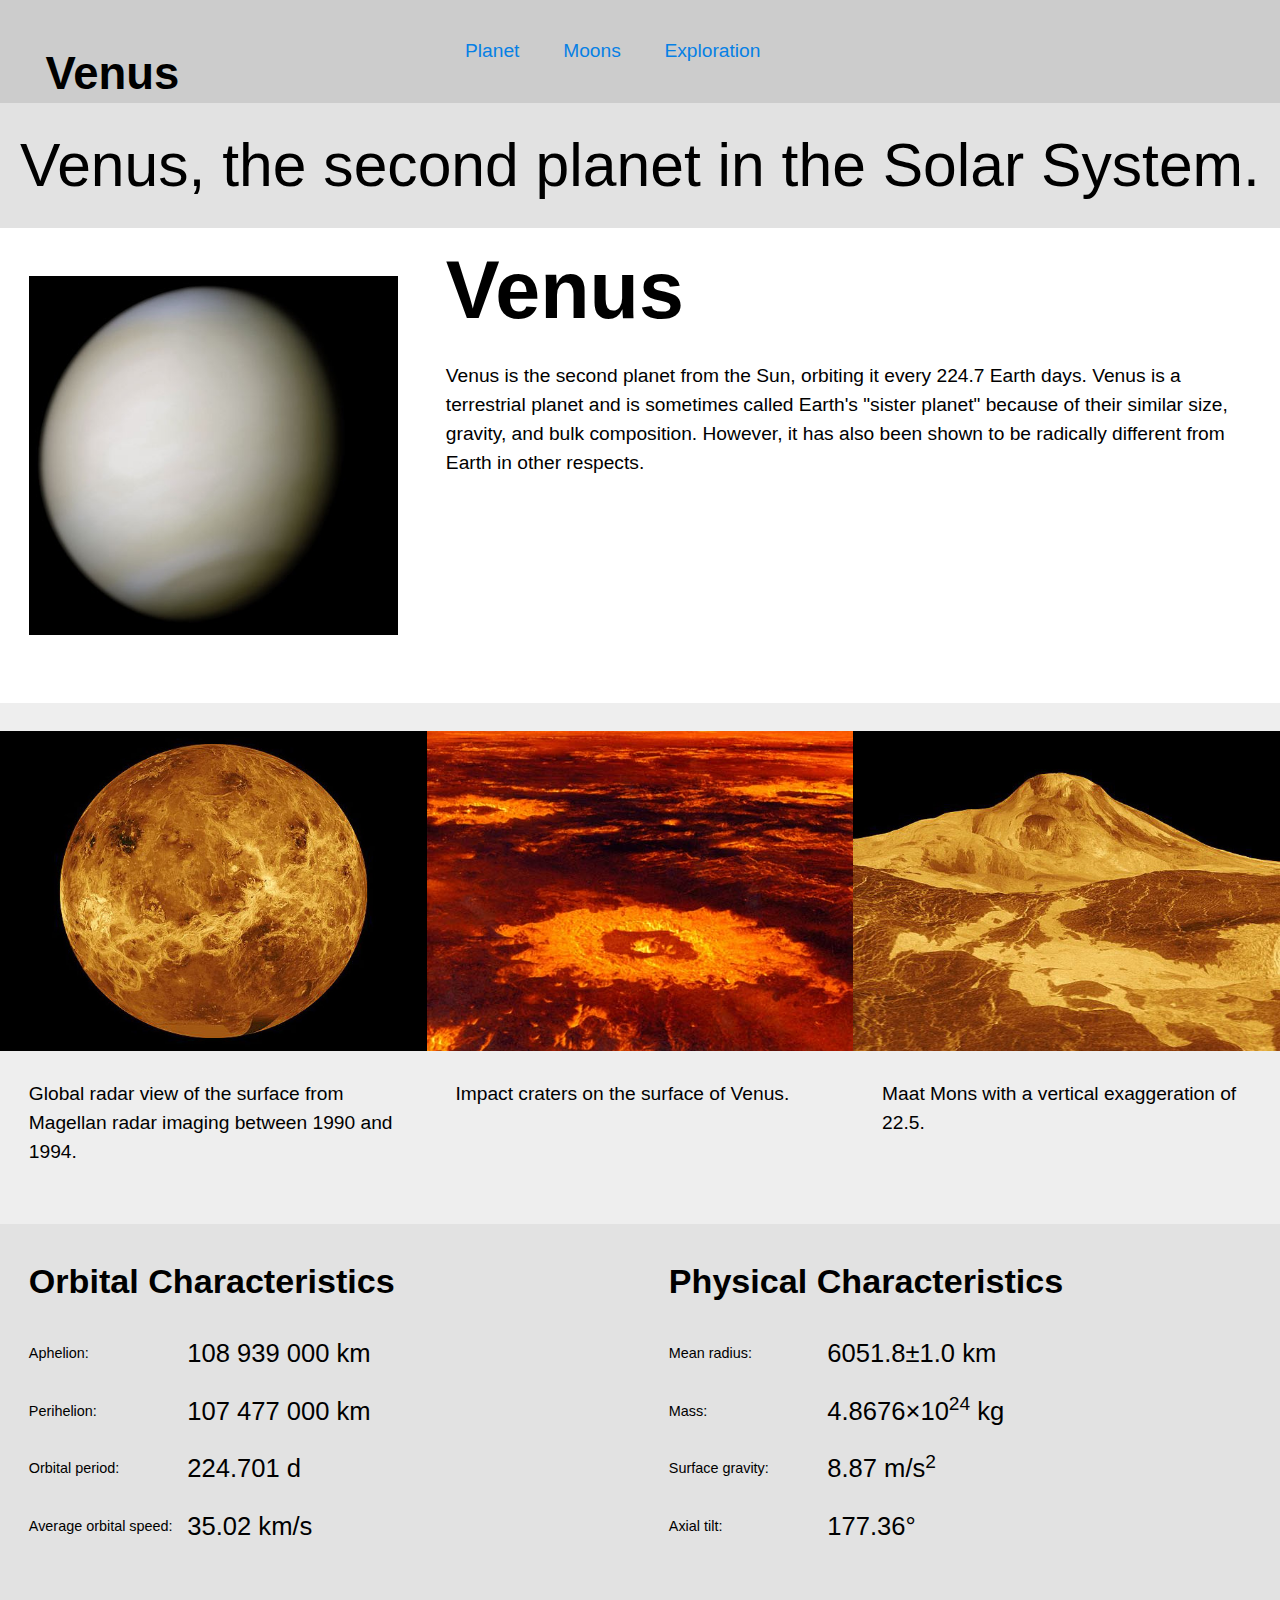
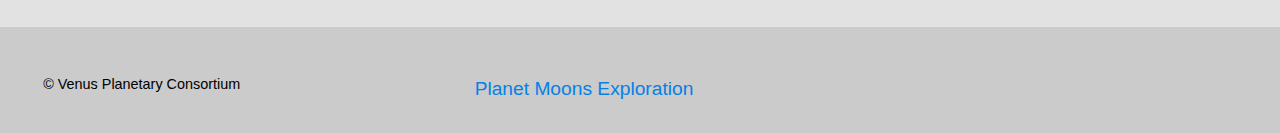
<file: index.html>
<!DOCTYPE html>
<html lang="en-ca">
<head>
  <meta charset="utf-8">
  <title>Venus</title>
  <link href="css/modules.css" rel="stylesheet">
  <link href="css/grid.css" rel="stylesheet">
  <link href="css/typography.css" rel="stylesheet">
  <link href="css/main.css" rel="stylesheet">
  <link rel="shortcut icon" href="images/favicon.ico">
  <meta name="viewport" content="width=device-width,initial-scale=1">
  <meta name="handheldfriendly" content="true">
  <meta name="mobile">
</head>
<body>

	<header class="grid grid-middle">
		<h3 class="unit unit-xs-1 unit-s-1 unit-m-1-3 unit-l-1-3">Venus</h3>
		<nav class="unit unit-xs-1 unit-s-1 unit-m-2-3 unit-l-2-3">
			<ol>
				<li><a href="index.html">Planet</a></li>
				<li><a href="moons.html">Moons</a></li>
				<li><a href="exploration.html">Exploration</a></li>
			</ol>
		</nav>
	</header>

	<div class="grid">
		<div class="unit unit-xs-1 unit-s-1 unit-m-1 unit-l-1 headline">
			<h2>Venus, the second planet in the Solar System.</h2>
		</div>
	</div>


	<div class="grid venus-intro">
		<div class="unit unit-xs-1 unit-s-1 unit-m-1-2 unit-l-1-3">
			<figure>
				<div class="embed embed--1by1">
					<img class="island embed__item" src="images/venus.jpg" alt="A photo of the planet Venus.">
				</div>
			</figure>
		</div>
		<div class="unit unit-xs-1 unit-s-1 unit-m-1-2 unit-l-2-3">
			<h1 class="home-page-h1">Venus</h1>
			<p>Venus is the second planet from the Sun, orbiting it every 224.7 Earth days. Venus is a terrestrial planet and is sometimes called Earth's "sister planet" because of their similar size, gravity, and bulk composition. However, it has also been shown to be radically different from Earth in other respects.</p>
		</div>
	</div>

	<div class="grid section pad-t venus-facts">
		<div class="unit unit-xs-1 unit-s-1 unit-m-1-3 unit l-1-3">
			<figure>
				<div class="embed embed--4by3">
					<img class="embed__item" src="images/venus-1.jpg" alt="An orange-y coloured Venus.">
				</div>
				<figcaption class="island">Global radar view of the surface from Magellan radar imaging between 1990 and 1994.</figcaption>
			</figure>
		</div>

		<div class="unit unit unit-xs-1 unit-s-1-2 unit-m-1-3 unit l-1-3">
			<figure>
				<div class="embed embed--4by3">
					<img class="embed__item" src="images/venus-2.jpg" alt="Craters on Venus.">
				</div>
				<figcaption class="island">Impact craters on the surface of Venus.</figcaption>
			</figure>
		</div>

		<div class="unit unit unit unit-xs-1 unit-s-1-2 unit-m-1-3 unit l-1-3">
			<figure>
				<div class="embed embed--4by3">
					<img class="embed__item" src="images/venus-3.jpg" alt="A mountain like structure on Venus.">
				</div>
				<figcaption class="island">Maat Mons with a vertical exaggeration of 22.5.</figcaption>
			</figure>
		</div>
	</div>

	<div class="grid characteristics">
		<div class="unit unit-xs-1 unit-s-1 unit-m-1-2 unit-l-1-2 island">
			<h4>Orbital Characteristics</h4>
			<dl class="list-group list-group--inline">
				<dt class="milli">Aphelion:</dt>
				<dd class="mega"><data value="108 939 000">108 939 000 km</data></dd>
				<dt class="milli">Perihelion:</dt>
				<dd class="mega"><data value="107 477 000">107 477 000 km</data></dd>
				<dt class="milli">Orbital period:</dt>
				<dd class="mega"><data value="224.701">224.701 d</data></dd>
				<dt class="milli">Average orbital speed:</dt>
				<dd class="mega"><data value="35.02">35.02 km/s</data></dd>
			</dl>
		</div>

		<div class="unit unit-xs-1 unit-s-1 unit-m-1-2 unit-l-1-2 island">
			<h4>Physical Characteristics</h4>
			<dl class="list-group list-group--inline">
				<dt class="milli">Mean radius:</dt>
				<dd class="mega"><data value="6051.8±1.0">6051.8±1.0 km</dd>
				<dt class="milli">Mass:</dt>
				<dd class="mega"><data value="4.8676×10^24">4.8676×10<sup>24</sup> kg</data></dd>
				<dt class="milli">Surface gravity:</dt>
				<dd class="mega"><data value="8.87">8.87 m/s<sup>2</sup></data></dd>
				<dt class="milli">Axial tilt:</dt>
				<dd class="mega"><data value="177.36">177.36°</data></dd>
			</dl>
		</div>
	</div>


	<footer class="grid">
		<div class="unit unit-xs-1 unit-s-1 unit-m-1-2 unit-l-1-3 grid-middle island">
			<p class="milli">© Venus Planetary Consortium</p>
		</div>
		<div class="unit unit-xs-1 unit-s-1 unit-m-1-2 unit-l-2-3 grid-middle island">
			<ol>
				<li><a href="index.html">Planet</a></li>
				<li><a href="moons.html">Moons</a></li>
				<li><a href="exploration.html">Exploration</a></li>
			</ol>
		</div>
	</footer>



</body>
</html>
</file>
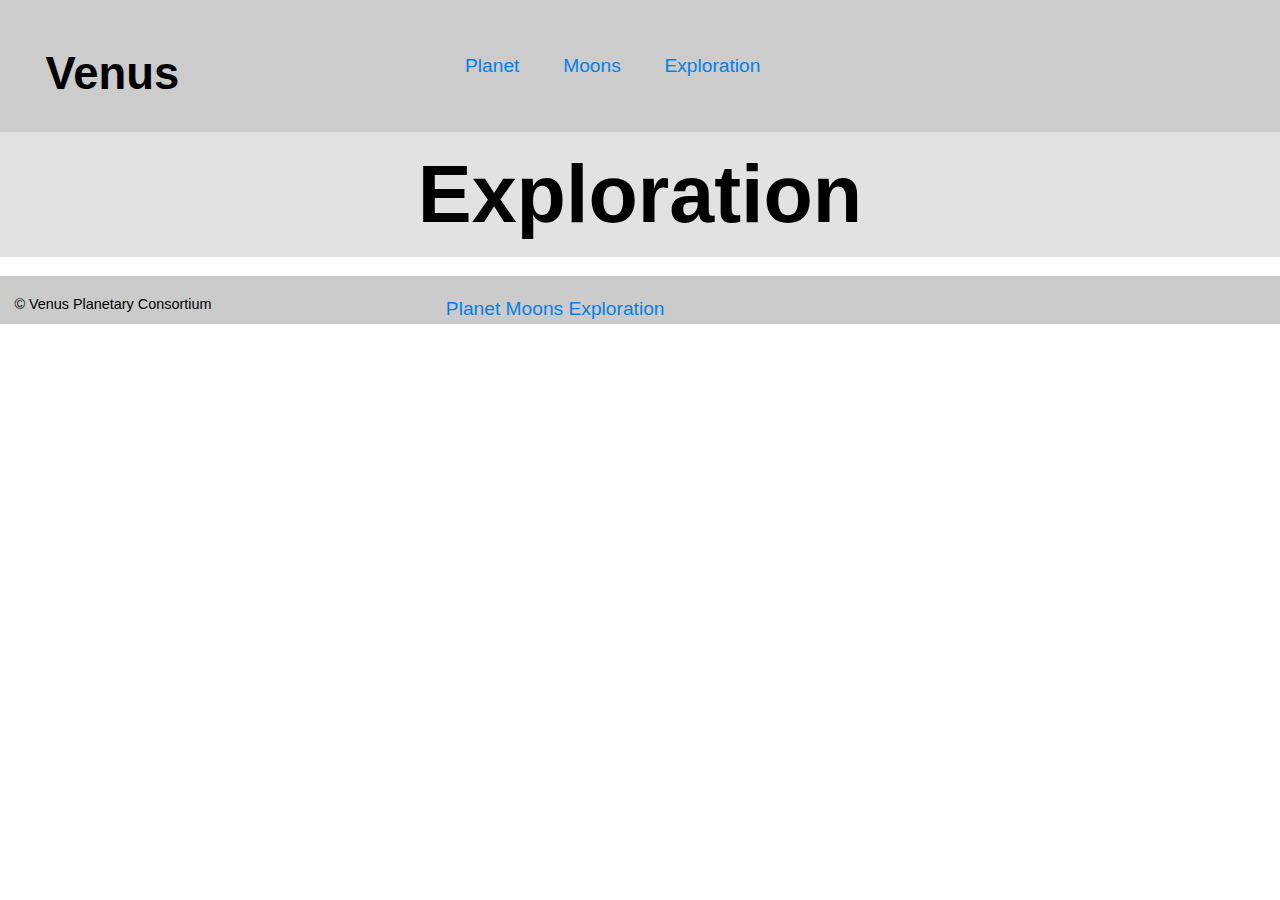
<file: exploration.html>
<!DOCTYPE html>
<html lang="en-ca">
<head>
  <meta charset="utf-8">
  <title>Venus | Exploration</title>
  <link href="css/main.css" rel="stylesheet">
  <link href="css/modules.css" rel="stylesheet">
  <link href="css/grid.css" rel="stylesheet">
  <link href="css/typography.css" rel="stylesheet">
  <link rel="shortcut icon" href="images/favicon.ico">
  <meta name="viewport" content="width=device-width,initial-scale=1">
  <meta name ="handheldfriendly" content="true">
  <meta name="mobile">
</head>
<body>

	<header class="grid grid-middle">
		<h3 class="unit unit-xs-1 unit-s-1 unit-m-1-3 unit-l-1-3">Venus</h3>
		<nav class="unit unit-xs-1 unit-s-1 unit-m-2-3 unit-l-2-3">
			<ol>
				<li><a href="index.html">Planet</a></li>
				<li><a href="moons.html">Moons</a></li>
				<li><a href="exploration.html">Exploration</a></li>
			</ol>
		</nav>
	</header>

	<div class="grid">
		<div class="unit unit-xs-1 unit-s-1 unit-m-1 unit-l-1 headline">
			<h1>Exploration</h1>
		</div>
	</div>



	<footer class="grid">
		<div class="unit unit-xs-1 unit-s-1 unit-m-1-2 unit-l-1-3">
			<p class="milli">© Venus Planetary Consortium</p>
		</div>
		<div class="unit unit-xs-1 unit-s-1 unit-m-1-2 unit-l-2-3">
			<ol>
				<li><a href="index.html">Planet</a></li>
				<li><a href="moons.html">Moons</a></li>
				<li><a href="exploration.html">Exploration</a></li>
			</ol>
		</div>
	</footer>


</body>
</html>
</file>
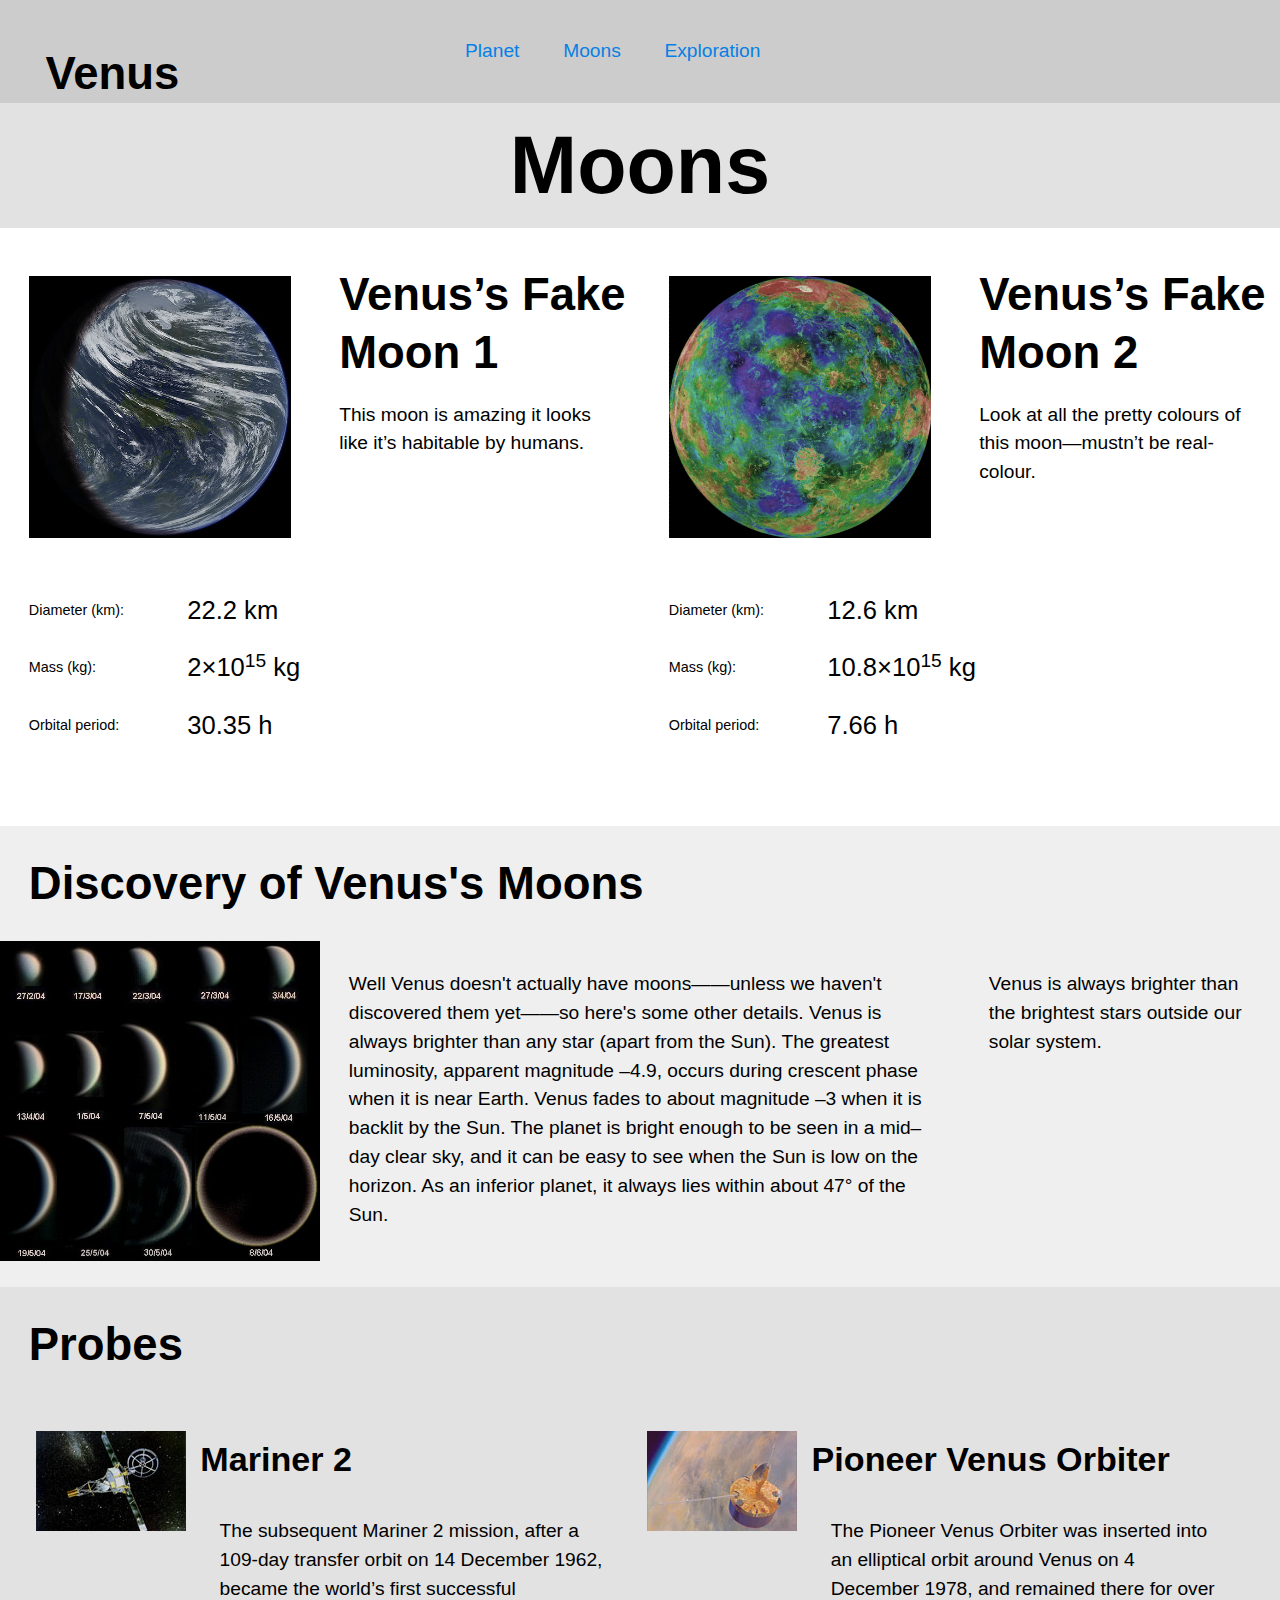
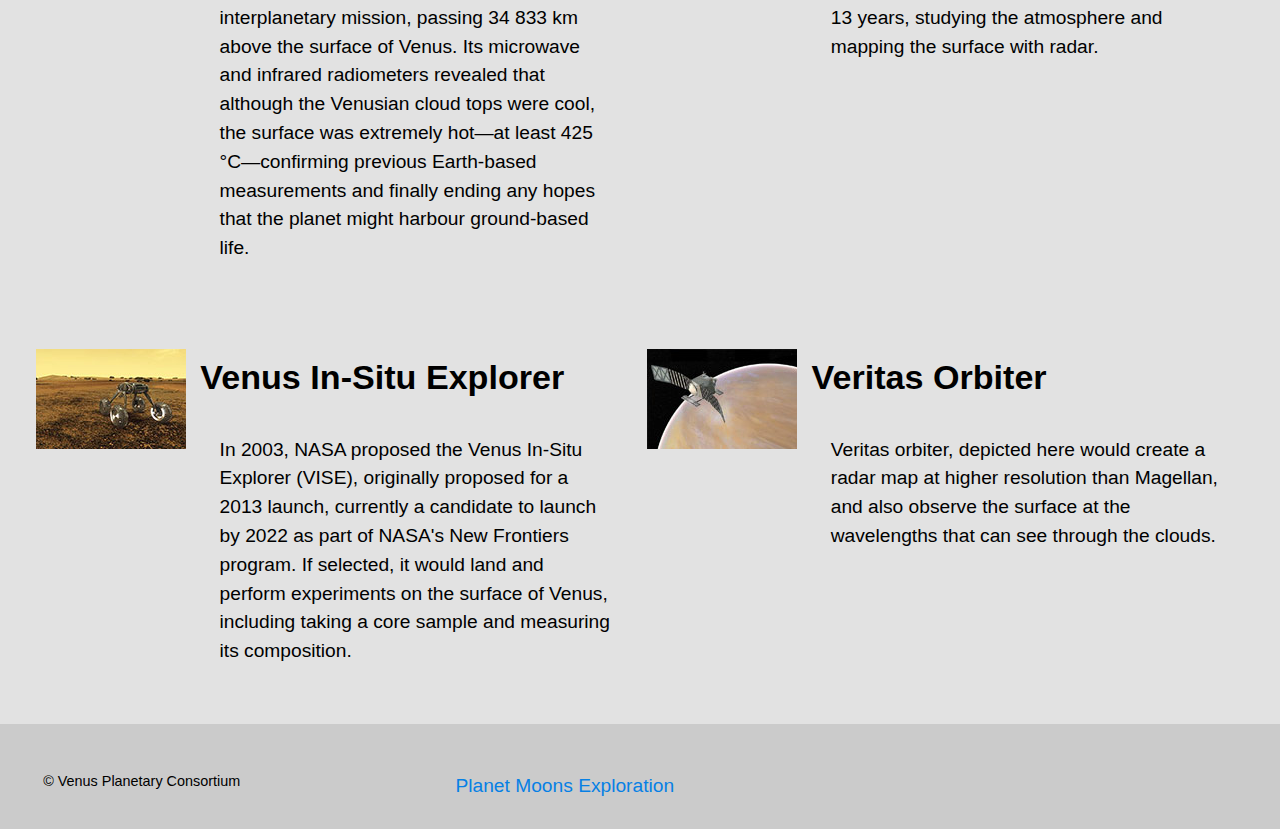
<file: moons.html>
<!DOCTYPE html>
<html lang="en-ca">
<head>
  <meta charset="utf-8">
  <title>Venus | Moons</title>
  <link href="css/modules.css" rel="stylesheet">
  <link href="css/grid.css" rel="stylesheet">
  <link href="css/typography.css" rel="stylesheet">
  <link href="css/main.css" rel="stylesheet">
  <link rel="shortcut icon" href="images/favicon.ico">
  <meta name="viewport" content="width=device-width,initial-scale=1">
  <meta name ="handheldfriendly" content="true">
  <meta name="mobile">
</head>
<body>

	<header class="grid grid-middle">
		<h3 class="unit unit-xs-1 unit-s-1 unit-m-1-3 unit-l-1-3">Venus</h3>
		<nav class="unit unit-xs-1 unit-s-1 unit-m-2-3 unit-l-2-3">
			<ol>
				<li><a href="index.html">Planet</a></li>
				<li><a href="moons.html">Moons</a></li>
				<li><a href="exploration.html">Exploration</a></li>
			</ol>
		</nav>
	</header>

	<div class="grid">
		<div class="unit unit-xs-1 unit-s-1 unit-m-1 unit-l-1 headline">
			<h1>Moons</h1>
		</div>
	</div>

	<div class="grid moons">
		<div class="unit unit-xs-1 unit-s-1 unit-m-1-2 unit-l-1-2">
			<div class="grid">
				<div class="unit unit-xs-1 unit-s-1 unit-m-1 unit-l-1-2">
					<div class="embed embed--1by1">
						<img class="img-flex island embed__item" src="images/venus-moon-1.jpg" alt="One of the moons of Venus.">
					</div>
				</div>
				<div class="unit unit-xs-1 unit-s-1 unit-m-1 unit-l-1-2">
					<h3>Venus’s Fake Moon 1</h3>
					<p>This moon is amazing it looks like it’s habitable by humans.</p>
				</div>

				<div class="unit unit-xs-1 unit-s-1 unit-m-1 unit-l-1">
					<dl class="list-group list-group--inline island">
						<dt class="milli">Diameter (km):</dt>
						<dd class="mega"><data value="22.2">22.2 km</data></dd>
						<dt class="milli">Mass (kg):</dt>
						<dd class="mega"><data value="2×10 ^ 15">2×10<sup>15</sup> kg</data></dd>
						<dt class="milli">Orbital period:</dt>
						<dd class="mega"><data value="30.35">30.35 h</data></dd>
					</dl>
				</div>
			</div>
		</div>

		<div class="unit unit-xs-1 unit-s-1 unit-m-1-2 unit-l-1-2">
			<div class="grid">
				<div class="unit unit-xs-1 unit-s-1 unit-m-1 unit-l-1-2">
					<div class="embed embed--1by1">
						<img class="img-flex island embed__item" src="images/venus-moon-2.jpg" alt="One of Venus's moons.">
					</div>
				</div>

				<div class="unit unit-xs-1 unit-s-1 unit-m-1 unit-l-1-2">
					<h3>Venus’s Fake Moon 2</h3>
					<p>Look at all the pretty colours of this moon—mustn’t be real-colour.</p>
				</div>

				<div class="unit xs-1 s-1 m-1 l-1">
					<dl class="list-group list-group--inline island">
						<dt class="milli">Diameter (km):</dt>
						<dd class="mega"><data value="12.6">12.6 km</data></dd>
						<dt class="milli">Mass (kg):</dt>
						<dd class="mega"><data value="10.8×10 ^ 15">10.8×10<sup>15</sup> kg</data></dd>
						<dt class="milli">Orbital period:</dt>
						<dd class="mega"><data value="7.66">7.66 h</data></dd>
					</dl>
				</div>
			</div>
		</div>
	</div>


	<div class="discovery">
		<div class="grid">
			<div class="unit xs-1 s-1 m-1 l-1 xl-1">
					<h3 class="island">Discovery of Venus's Moons</h3>
			</div>
		</div>
		<div class="grid">
			<div class="unit xs-1 s-1 m-1 l-1-4 xl-1-4">
				<div class="embed embed--1by1">
					<img class="embed__item img-flex" src="images/venus-phases.jpg" alt="The phases of Venus as seen from a telescope">
				</div>
			</div>
			<div class="unit xs-1 s-1 m-2-3 l-1-2 xl-1-2">
				<p class="island">Well Venus doesn't actually have moons——unless we haven't discovered them yet——so here's some other details. Venus is always brighter than any star (apart from the Sun). The greatest luminosity, apparent magnitude –4.9, occurs during crescent phase when it is near Earth. Venus fades to about magnitude –3 when it is backlit by the Sun. The planet is bright enough to be seen in a mid–day clear sky, and it can be easy to see when the Sun is low on the horizon. As an inferior planet, it always lies within about 47° of the Sun.</p>
			</div>
			<div class="unit xs-1 s-1 m-1-3 l-1-4 xl-1-4">
				<p class="island">Venus is always brighter than the brightest stars outside our solar system.</p>
			</div>
		</div>
	</div>



	<div class="probes">
		<div class="grid">
			<div class="unit xs-1 s-1 m-1 l-1 xl-1">
				<h3 class="island">Probes</h3>
			</div>
		</div>

		<div class="grid island">
			<div class="unit xs-1 s-1 m-1 l-1-2 xl-1-2 media">
				<div class="media__img gutter-1-4">
					<img src="images/mariner-2.jpg" alt"The Mariner 2 in space.">
				</div>
				<div class="media__body gutter-1-4">
					<h4>Mariner 2</h4>
					<p>The subsequent Mariner 2 mission, after a 109-day transfer orbit on 14 December 1962, became the world’s first successful interplanetary mission, passing 34 833 km above the surface of Venus. Its microwave and infrared radiometers revealed that although the Venusian cloud tops were cool, the surface was extremely hot—at least 425 °C—confirming previous Earth-based measurements and finally ending any hopes that the planet might harbour ground-based life.</p>
				</div>
			</div>
			<div class="unit xs-1 s-1 m-1 l-1-2 xl-1-2 media">
				<div class="media__img gutter-1-4">
					<img src="images/pioneer.jpg" alt="The Pioneer probe.">
				</div>
				<div class="media__body gutter-1-4">
					<h4>Pioneer Venus Orbiter</h4>
					<p>The Pioneer Venus Orbiter was inserted into an elliptical orbit around Venus on 4 December 1978, and remained there for over 13 years, studying the atmosphere and mapping the surface with radar.</p>
				</div>
			</div>
		</div>


		<div class="grid island">
			<div class="unit xs-1 s-1 m-1 l-1-2 xl-1-2 media">
				<div class="media__img gutter-1-4">
					<img src="images/vise.jpg" alt="The VISE probe on the surface of Venus.">
				</div>
				<div class="media__body gutter-1-4">
					<h4>Venus In-Situ Explorer</h4>
					<p>In 2003, NASA proposed the Venus In-Situ Explorer (VISE), originally proposed for a 2013 launch, currently a candidate to launch by 2022 as part of NASA's New Frontiers program. If selected, it would land and perform experiments on the surface of Venus, including taking a core sample and measuring its composition.</p>
				</div>
			</div>
			<div class="unit xs-1 s-1 m-1 l-1-2 xl-1-2">
				<div class="media__img gutter-1-4">
					<img src="images/veritas.jpg" alt="The Vertitas Orbiter circling Venus.">
				</div>
				<div class="media__body gutter-1-4">
					<h4>Veritas Orbiter</h4>
					<p>Veritas orbiter, depicted here would create a radar map at higher resolution than Magellan, and also observe the surface at the wavelengths that can see through the clouds.</p>
				</div>
			</div>
		</div>
	</div>

	<footer class="grid island">
		<div class="unit unit-xs-1 unit-s-1 unit-m-1-2 unit-l-1-3">
			<p class="milli">© Venus Planetary Consortium</p>
		</div>
		<div class="unit unit-xs-1 unit-s-1 unit-m-1-2 unit-l-2-3">
			<ol>
				<li><a href="index.html">Planet</a></li>
				<li><a href="moons.html">Moons</a></li>
				<li><a href="exploration.html">Exploration</a></li>
			</ol>
		</div>
	</footer>


</body>
</html>
</file>
<file: css/modules.css>
/*!
 * Modulifier || Code released under the UNLICENSE
 * Code under other copyrights & licenses listed below.
 * http://modulifier.web-dev.tools/#responsive;images;list-group;embed;media-object;accessibility;print
 */

@-moz-viewport { width: device-width; scale: 1; }
@-ms-viewport { width: device-width; scale: 1; }
@-o-viewport { width: device-width; scale: 1; }
@-webkit-viewport { width: device-width; scale: 1; }
@viewport { width: device-width; scale: 1; }

html {
  box-sizing: border-box;
  -moz-text-size-adjust: 100%;
  -ms-text-size-adjust: 100%;
  -webkit-text-size-adjust: 100%;
  text-size-adjust: 100%;
}

*, *::before, *::after {
  box-sizing: inherit;
}

body {
  margin: 0;
}

article, aside, details, figcaption, figure,
footer, header, main, menu, nav, section, summary {
  display: block;
}

audio, canvas, progress, video {
  display: inline-block;
  vertical-align: baseline;
}

template {
  display: none;
}

img {
  border: 0;
}

.img-flex {
  display: block;
  width: 100%;
}

svg:not(:root) {
  overflow: hidden;
}

svg {
  fill: currentColor;
  stroke: currentColor;
}

.image-replacement, .ir {
  overflow: hidden;
  direction: ltr;
  text-align: left;
  text-indent: 100%;
  white-space: nowrap;
}

.list-group {
  padding-left: 0;
  list-style-type: none;
}

.list-group > dd {
  margin-left: 0;
}

.list-group--inline::before,
.list-group--inline::after {
  content: "";
  display: table;
}

.list-group--inline::after {
  clear: both;
}

.list-group--inline > li {
  display: inline-block;
}

.list-group--inline > dt {
  clear: left;
  float: left;
  width: 11em;
}

.list-group--inline > dd {
  float: left;
  min-width: 12em;
}

.embed {
  margin-left: 0;
  margin-right: 0;
  overflow: hidden;
  position: relative;
  width: 100%;
}

.embed--1by1 {
  padding-top: 100%; /* Square */
}

.embed--4by3 {
  padding-top: 75%; /* Traditional TV/computer screens */
}

.embed--iso216 {
  padding-top: 70.92%; /* A-standard paper sizes */
}

.embed--3by2 {
  padding-top: 66.6%; /* Classic 35 mm film & most digital photos, landscape */
}

.embed--2by3 {
  padding-top: 150%; /* Classic 35 mm film & most digital photos, portrait */
}

.embed--golden {
  padding-top: 61.8%; /* The Golden Ratio */
}

.embed--16by9 {
  padding-top: 56.25%; /* HD TV */
}

.embed--185by100 {
  padding-top: 54.05%; /* Common widescreen cinema */
}

.embed--24by10 {
  padding-top: 41.667%; /* Widescreen cinema: 2.4:1 */;
}

.embed--3by1 {
  padding-top: 33.3333%; /* Panorama photos */
}

.embed--4by1 {
  padding-top: 25%; /* Polyvision */
}

.embed__item {
  height: 100%;
  left: 0;
  position: absolute;
  top: 0;
  width: 100%;
}

.media {
  overflow: hidden;
}

.media__img {
  float: left;
}

.media__img--reversed {
  float: right;
}

.media__img--stacked {
  float: none;
}

.media__body {
  overflow: hidden;
  min-width: 12em; /* Slightly less than 200px, responsiveness built in */
}

a:hover, a:active {
  outline: none;
}

a:focus, [tabindex="0"]:focus,
input:focus, textarea:focus, button:focus {
  outline: 3px solid #000;
}

.skip-links {
  margin: 0;
  padding: 0;
  list-style-type: none;
}

.skip-links a {
  padding: 0.5em 0.75em;
  position: absolute;
  top: -3em;
  z-index: 10000; /* To make sure they're always on top */
  background-color: #000;
  color: #fff;
  font-size: 1.125rem;
  font-weight: bold;
  text-decoration: none;
}

.skip-links a:focus {
  top: 0;
}

.print-only {
  display: none;
  visibility: hidden;
}

@media print {

  .no-print {
    display: none;
    visibility: hidden;
  }

  .print-only {
    display: block;
    visibility: visible;
  }

  /*!
   * (c) HTML5 Boilerplate || MIT License
   *     https://html5boilerplate.com/
   */

  *, *:before, *:after, *:first-letter, *:first-line {
    background: none transparent !important;
    color: #000 !important;
    box-shadow: none !important;
    text-shadow: none !important;
  }

  a, a:visited {
    text-decoration: underline;
  }

  a[href]:after {
    content: " (" attr(href) ")";
  }

  abbr[title]:after {
    content: " (" attr(title) ")";
  }

  a[href^="#"]:after,
  a[href^="javascript:"]:after {
    content: "";
  }

  pre, blockquote {
    page-break-inside: avoid;
  }

  thead {
    display: table-header-group;
  }

  tr, img {
    page-break-inside: avoid;
  }

  p, h1, h2, h3, h4, h5, h6 {
    orphans: 3;
    widows: 3;
  }

  h1, h2, h3, h4, h5, h6 {
    page-break-after: avoid;
  }

  /*! End HTML5 Boilerplate code */
}
</file>
<file: css/grid.css>
/* http://gridifier.web-dev.tools/#xs,4,0,0,0;s,4,25,0,0;m,4,38,1,1;l,4,60,1,1 */

.grid {
  margin: 0;
  padding: 0;
  letter-spacing: -0.31em;
  text-rendering: optimizespeed;
  display: -webkit-flex;
  -webkit-flex-flow: row wrap;
  display: -ms-flexbox;
  -ms-flex-flow: row wrap;
  display: flex;
  flex-flow: row wrap;
}

.grid-bottom {
  -webkit-align-items: flex-end;
  -ms-align-items: flex-end;
  align-items: flex-end;
}

.grid-middle {
  -webkit-align-items: center;
  -ms-align-items: center;
  align-items: center;
}

.grid-stretch {
  -webkit-align-items: stretch;
  -ms-align-items: stretch;
  align-items: stretch;
}

.opera-only :-o-prefocus, .grid {
  word-spacing: -0.43em;
}

.unit {
  letter-spacing: normal;
  text-rendering: auto;
  vertical-align: top;
  word-spacing: normal;
  display: inline-block;
  visibility: visible;
}

.grid-bottom .unit {
  vertical-align: bottom;
}

.grid-middle .unit {
  vertical-align: middle;
}

[class*="unit-push-"],
[class*="unit-pull-"] {
  position: relative;
}

.unit-xs-hidden {
  display: none;
  visibility: hidden;
}

.unit-xs-centered {
  margin: 0 auto;
}

.unit-xs-1, .xs-1 {
  display: block;
  visibility: visible;
  width: 100%;
}

.unit-xs-1-2, .xs-1-2 {
  width: 50.0000%;
}

.unit-xs-1-3, .xs-1-3 {
  width: 33.3333%;
}

.unit-xs-2-3, .xs-2-3 {
  width: 66.6667%;
}

.unit-xs-1-4, .xs-1-4 {
  width: 25.0000%;
}

.unit-xs-3-4, .xs-3-4 {
  width: 75.0000%;
}

.unit-xs-1-2,.xs-1-2,.unit-xs-1-3,.xs-1-3,.unit-xs-2-3,.xs-2-3,.unit-xs-1-4,.xs-1-4,.unit-xs-3-4,.xs-3-4 {
  display: inline-block;
  visibility: visible;
}

@media only screen and (min-width: 25em) {

.unit-s-hidden {
  display: none;
  visibility: hidden;
}

.unit-s-centered {
  margin: 0 auto;
}

.unit-s-1, .s-1 {
  display: block;
  visibility: visible;
  width: 100%;
}

.unit-s-1-2, .s-1-2 {
  width: 50.0000%;
}

.unit-s-1-3, .s-1-3 {
  width: 33.3333%;
}

.unit-s-2-3, .s-2-3 {
  width: 66.6667%;
}

.unit-s-1-4, .s-1-4 {
  width: 25.0000%;
}

.unit-s-3-4, .s-3-4 {
  width: 75.0000%;
}

.unit-s-1-2,.s-1-2,.unit-s-1-3,.s-1-3,.unit-s-2-3,.s-2-3,.unit-s-1-4,.s-1-4,.unit-s-3-4,.s-3-4 {
  display: inline-block;
  visibility: visible;
}

}

@media only screen and (min-width: 38em) {

.unit-m-hidden {
  display: none;
  visibility: hidden;
}

.unit-m-centered {
  margin: 0 auto;
}

.unit-m-1, .m-1 {
  display: block;
  visibility: visible;
  width: 100%;
}

.unit-offset-m-0 {
  margin-left: 0;
}

.unit-push-m-0,
.unit-pull-m-0 {
  left: 0;
}

.unit-m-1-2, .m-1-2 {
  width: 50.0000%;
}

.unit-offset-m-1-2 {
  margin-left: 50.0000%;
}

.unit-push-m-1-2 {
  left: 50.0000%;
}

.unit-pull-m-1-2 {
  left: -50.0000%;
}

.unit-m-1-3, .m-1-3 {
  width: 33.3333%;
}

.unit-offset-m-1-3 {
  margin-left: 33.3333%;
}

.unit-push-m-1-3 {
  left: 33.3333%;
}

.unit-pull-m-1-3 {
  left: -33.3333%;
}

.unit-m-2-3, .m-2-3 {
  width: 66.6667%;
}

.unit-offset-m-2-3 {
  margin-left: 66.6667%;
}

.unit-push-m-2-3 {
  left: 66.6667%;
}

.unit-pull-m-2-3 {
  left: -66.6667%;
}

.unit-m-1-4, .m-1-4 {
  width: 25.0000%;
}

.unit-offset-m-1-4 {
  margin-left: 25.0000%;
}

.unit-push-m-1-4 {
  left: 25.0000%;
}

.unit-pull-m-1-4 {
  left: -25.0000%;
}

.unit-m-3-4, .m-3-4 {
  width: 75.0000%;
}

.unit-offset-m-3-4 {
  margin-left: 75.0000%;
}

.unit-push-m-3-4 {
  left: 75.0000%;
}

.unit-pull-m-3-4 {
  left: -75.0000%;
}

.unit-m-1-2,.m-1-2,.unit-m-1-3,.m-1-3,.unit-m-2-3,.m-2-3,.unit-m-1-4,.m-1-4,.unit-m-3-4,.m-3-4 {
  display: inline-block;
  visibility: visible;
}

}

@media only screen and (min-width: 60em) {

.unit-l-hidden {
  display: none;
  visibility: hidden;
}

.unit-l-centered {
  margin: 0 auto;
}

.unit-l-1, .l-1 {
  display: block;
  visibility: visible;
  width: 100%;
}

.unit-offset-l-0 {
  margin-left: 0;
}

.unit-push-l-0,
.unit-pull-l-0 {
  left: 0;
}

.unit-l-1-2, .l-1-2 {
  width: 50.0000%;
}

.unit-offset-l-1-2 {
  margin-left: 50.0000%;
}

.unit-push-l-1-2 {
  left: 50.0000%;
}

.unit-pull-l-1-2 {
  left: -50.0000%;
}

.unit-l-1-3, .l-1-3 {
  width: 33.3333%;
}

.unit-offset-l-1-3 {
  margin-left: 33.3333%;
}

.unit-push-l-1-3 {
  left: 33.3333%;
}

.unit-pull-l-1-3 {
  left: -33.3333%;
}

.unit-l-2-3, .l-2-3 {
  width: 66.6667%;
}

.unit-offset-l-2-3 {
  margin-left: 66.6667%;
}

.unit-push-l-2-3 {
  left: 66.6667%;
}

.unit-pull-l-2-3 {
  left: -66.6667%;
}

.unit-l-1-4, .l-1-4 {
  width: 25.0000%;
}

.unit-offset-l-1-4 {
  margin-left: 25.0000%;
}

.unit-push-l-1-4 {
  left: 25.0000%;
}

.unit-pull-l-1-4 {
  left: -25.0000%;
}

.unit-l-3-4, .l-3-4 {
  width: 75.0000%;
}

.unit-offset-l-3-4 {
  margin-left: 75.0000%;
}

.unit-push-l-3-4 {
  left: 75.0000%;
}

.unit-pull-l-3-4 {
  left: -75.0000%;
}

.unit-l-1-2,.l-1-2,.unit-l-1-3,.l-1-3,.unit-l-2-3,.l-2-3,.unit-l-1-4,.l-1-4,.unit-l-3-4,.l-3-4 {
  display: inline-block;
  visibility: visible;
}

}

.unit-content-distribute {
  display: -ms-flexbox;
  display: -webkit-flex;
  display: flex;
  -ms-flex-direction: column;
  -webkit-flex-direction: column;
  flex-direction: column;
  -ms-flex-pack: justify;
  -webkit-justify-content: space-between;
  justify-content: space-between;
  -ms-flex-align: center;
  -webkit-align-items: center;
  align-items: center;
}

.content-fill {
  -ms-flex-grow: 2;
  -webkit-flex-grow: 2;
  flex-grow: 2;
  max-width: 100%; /* @bugfix: IE 10, 11 */
}

.content-shrink {
  -ms-align-self: center;
  -webkit-align-self: center;
  align-self: center;
}
</file>
<file: css/typography.css>
/*
  Typografier || Code released under the UNLICENSE
  http://typografier.web-dev.tools/#0,100,1.3,1.125;38,110,1.4,1.250;60,120,1.5,1.333;90,130,1.5,1.333
*/

html {
  font-size: 100%;
  line-height: 1.3;
}

a {
  background-color: transparent;
}

sub, sup {
  font-size: 75%;
  line-height: 1px;
  position: relative;
  vertical-align: baseline;
}

sup {
  top: -0.5em;
}

sub {
  bottom: -0.25em;
}

pre, code, kbd, samp {
  font-size: 100%;
}

abbr[title] {
  border-bottom: 1px dotted;
  text-decoration: none;
}

b, strong {
  font-weight: bold;
}

dfn, caption {
  font-style: italic;
}

hr {
  border: 0;
  border-top: 1px solid;
  height: 0;
}

table {
  border-collapse: collapse;
  border-spacing: 0;
  width: 100%;
}

th, td {
  border-bottom: 1px solid;
  text-align: left;
}

thead th {
  vertical-align: bottom;
}

.text-left {
  text-align: left;
}

.text-right {
  text-align: right;
}

.text-center {
  text-align: center;
}

.normal {
  font-weight: normal;
}

.bold {
  font-weight: bold;
}

.italic {
  font-style: italic;
}

h1, h2, h3, h4, h5, h6,
p, ul, ol, dl, dd, figure,
blockquote, details, hr,
fieldset, pre, table {
  margin: 0 0 1.3rem;
}

.yotta {
  font-size: 2.2807rem;
  line-height: 1.1400;
}

.zetta {
  font-size: 2.0273rem;
  line-height: 1.2825;
}

h1, .exa {
  font-size: 1.8020rem;
  line-height: 1.4428;
}

h2, .peta {
  font-size: 1.6018rem;
  line-height: 1.6232;
}

h3, .tera {
  font-size: 1.4238rem;
  line-height: 1.8261;
}

h4, .giga {
  font-size: 1.2656rem;
  line-height: 1.0272;
}

h5, .mega {
  font-size: 1.1250rem;
  line-height: 1.1556;
}

h6, .kilo, input, textarea {
  font-size: 1.0000rem;
  line-height: 1.3000;
}

small, .milli {
  font-size: 0.8889rem;
  line-height: 1.4625;
}

.micro {
  font-size: 0.7901rem;
  line-height: 1.6453;
}

.push {
  margin-bottom: 1.3rem;
}

.push-none, .push-0 {
  margin-bottom: 0;
}

.push-double, .push-2 {
  margin-bottom: 2.6000rem;
}

.push-half, .push-1-2 {
  margin-bottom: 0.6500rem;
}

.push-quarter, .push-1-4 {
  margin-bottom: 0.3250rem;
}

.pad-top, .pad-t {
  padding-top: 1.3rem;
}

.pad-bottom, .pad-b {
  padding-bottom: 1.3rem;
}

.pad-top-double, .pad-t-2 {
  padding-top: 2.6000rem;
}

.pad-bottom-double, .pad-b-2 {
  padding-bottom: 2.6000rem;
}

.pad-top-half, .pad-t-1-2 {
  padding-top: 0.6500rem;
}

.pad-bottom-half, .pad-b-1-2 {
  padding-bottom: 0.6500rem;
}

.pad-top-quarter, .pad-t-1-4 {
  padding-top: 0.3250rem;
}

.pad-bottom-quarter, .pad-b-1-4 {
  padding-bottom: 0.3250rem;
}

.island {
  padding: 1.3rem;
}

.island-double, .island-2 {
  padding: 2.6000rem;
}

.island-half, .island-1-2 {
  padding: 0.6500rem;
}

.island-quarter, .island-1-4,
td, th, fieldset {
  padding: 0.3250rem;
}

.gutter {
  padding-left: 1.3rem;
  padding-right: 1.3rem;
}

.gutter-double, .gutter-2 {
  padding-left: 2.6000rem;
  padding-right: 2.6000rem;
}

.gutter-half, .gutter-1-2 {
  padding-left: 0.6500rem;
  padding-right: 0.6500rem;
}

.gutter-quarter, .gutter-1-4 {
  padding-left: 0.3250rem;
  padding-right: 0.3250rem;
}

@media only screen and (min-width: 38em) {

html {
  font-size: 110%;
  line-height: 1.4;
}

h1, h2, h3, h4, h5, h6,
p, ul, ol, dl, dd, figure,
blockquote, details, hr,
fieldset, pre, table {
  margin: 0 0 1.4rem;
}

.yotta {
  font-size: 4.7684rem;
  line-height: 1.1744;
}

.zetta {
  font-size: 3.8147rem;
  line-height: 1.1010;
}

h1, .exa {
  font-size: 3.0518rem;
  line-height: 1.3763;
}

h2, .peta {
  font-size: 2.4414rem;
  line-height: 1.1469;
}

h3, .tera {
  font-size: 1.9531rem;
  line-height: 1.4336;
}

h4, .giga {
  font-size: 1.5625rem;
  line-height: 1.7920;
}

h5, .mega {
  font-size: 1.2500rem;
  line-height: 1.1200;
}

h6, .kilo, input, textarea {
  font-size: 1.0000rem;
  line-height: 1.4000;
}

small, .milli {
  font-size: 0.8000rem;
  line-height: 1.7500;
}

.micro {
  font-size: 0.6400rem;
  line-height: 2.1875;
}

.push {
  margin-bottom: 1.4rem;
}

.push-none, .push-0 {
  margin-bottom: 0;
}

.push-double, .push-2 {
  margin-bottom: 2.8000rem;
}

.push-half, .push-1-2 {
  margin-bottom: 0.7000rem;
}

.push-quarter, .push-1-4 {
  margin-bottom: 0.3500rem;
}

.pad-top, .pad-t {
  padding-top: 1.4rem;
}

.pad-bottom, .pad-b {
  padding-bottom: 1.4rem;
}

.pad-top-double, .pad-t-2 {
  padding-top: 2.8000rem;
}

.pad-bottom-double, .pad-b-2 {
  padding-bottom: 2.8000rem;
}

.pad-top-half, .pad-t-1-2 {
  padding-top: 0.7000rem;
}

.pad-bottom-half, .pad-b-1-2 {
  padding-bottom: 0.7000rem;
}

.pad-top-quarter, .pad-t-1-4 {
  padding-top: 0.3500rem;
}

.pad-bottom-quarter, .pad-b-1-4 {
  padding-bottom: 0.3500rem;
}

.island {
  padding: 1.4rem;
}

.island-double, .island-2 {
  padding: 2.8000rem;
}

.island-half, .island-1-2 {
  padding: 0.7000rem;
}

.island-quarter, .island-1-4,
td, th, fieldset {
  padding: 0.3500rem;
}

.gutter {
  padding-left: 1.4rem;
  padding-right: 1.4rem;
}

.gutter-double, .gutter-2 {
  padding-left: 2.8000rem;
  padding-right: 2.8000rem;
}

.gutter-half, .gutter-1-2 {
  padding-left: 0.7000rem;
  padding-right: 0.7000rem;
}

.gutter-quarter, .gutter-1-4 {
  padding-left: 0.3500rem;
  padding-right: 0.3500rem;
}

}

@media only screen and (min-width: 60em) {

html {
  font-size: 120%;
  line-height: 1.5;
}

h1, h2, h3, h4, h5, h6,
p, ul, ol, dl, dd, figure,
blockquote, details, hr,
fieldset, pre, table {
  margin: 0 0 1.5rem;
}

.yotta {
  font-size: 7.4784rem;
  line-height: 1.0029;
}

.zetta {
  font-size: 5.6102rem;
  line-height: 1.0695;
}

h1, .exa {
  font-size: 4.2087rem;
  line-height: 1.0692;
}

h2, .peta {
  font-size: 3.1573rem;
  line-height: 1.4253;
}

h3, .tera {
  font-size: 2.3686rem;
  line-height: 1.2666;
}

h4, .giga {
  font-size: 1.7769rem;
  line-height: 1.6883;
}

h5, .mega {
  font-size: 1.3330rem;
  line-height: 1.1253;
}

h6, .kilo, input, textarea {
  font-size: 1.0000rem;
  line-height: 1.5000;
}

small, .milli {
  font-size: 0.7502rem;
  line-height: 1.9995;
}

.micro {
  font-size: 0.5628rem;
  line-height: 2.6653;
}

.push {
  margin-bottom: 1.5rem;
}

.push-none, .push-0 {
  margin-bottom: 0;
}

.push-double, .push-2 {
  margin-bottom: 3.0000rem;
}

.push-half, .push-1-2 {
  margin-bottom: 0.7500rem;
}

.push-quarter, .push-1-4 {
  margin-bottom: 0.3750rem;
}

.pad-top, .pad-t {
  padding-top: 1.5rem;
}

.pad-bottom, .pad-b {
  padding-bottom: 1.5rem;
}

.pad-top-double, .pad-t-2 {
  padding-top: 3.0000rem;
}

.pad-bottom-double, .pad-b-2 {
  padding-bottom: 3.0000rem;
}

.pad-top-half, .pad-t-1-2 {
  padding-top: 0.7500rem;
}

.pad-bottom-half, .pad-b-1-2 {
  padding-bottom: 0.7500rem;
}

.pad-top-quarter, .pad-t-1-4 {
  padding-top: 0.3750rem;
}

.pad-bottom-quarter, .pad-b-1-4 {
  padding-bottom: 0.3750rem;
}

.island {
  padding: 1.5rem;
}

.island-double, .island-2 {
  padding: 3.0000rem;
}

.island-half, .island-1-2 {
  padding: 0.7500rem;
}

.island-quarter, .island-1-4,
td, th, fieldset {
  padding: 0.3750rem;
}

.gutter {
  padding-left: 1.5rem;
  padding-right: 1.5rem;
}

.gutter-double, .gutter-2 {
  padding-left: 3.0000rem;
  padding-right: 3.0000rem;
}

.gutter-half, .gutter-1-2 {
  padding-left: 0.7500rem;
  padding-right: 0.7500rem;
}

.gutter-quarter, .gutter-1-4 {
  padding-left: 0.3750rem;
  padding-right: 0.3750rem;
}

}

@media only screen and (min-width: 90em) {

html {
  font-size: 130%;
  line-height: 1.5;
}

h1, h2, h3, h4, h5, h6,
p, ul, ol, dl, dd, figure,
blockquote, details, hr,
fieldset, pre, table {
  margin: 0 0 1.5rem;
}

.yotta {
  font-size: 7.4784rem;
  line-height: 1.0029;
}

.zetta {
  font-size: 5.6102rem;
  line-height: 1.0695;
}

h1, .exa {
  font-size: 4.2087rem;
  line-height: 1.0692;
}

h2, .peta {
  font-size: 3.1573rem;
  line-height: 1.4253;
}

h3, .tera {
  font-size: 2.3686rem;
  line-height: 1.2666;
}

h4, .giga {
  font-size: 1.7769rem;
  line-height: 1.6883;
}

h5, .mega {
  font-size: 1.3330rem;
  line-height: 1.1253;
}

h6, .kilo, input, textarea {
  font-size: 1.0000rem;
  line-height: 1.5000;
}

small, .milli {
  font-size: 0.7502rem;
  line-height: 1.9995;
}

.micro {
  font-size: 0.5628rem;
  line-height: 2.6653;
}

.push {
  margin-bottom: 1.5rem;
}

.push-none, .push-0 {
  margin-bottom: 0;
}

.push-double, .push-2 {
  margin-bottom: 3.0000rem;
}

.push-half, .push-1-2 {
  margin-bottom: 0.7500rem;
}

.push-quarter, .push-1-4 {
  margin-bottom: 0.3750rem;
}

.pad-top, .pad-t {
  padding-top: 1.5rem;
}

.pad-bottom, .pad-b {
  padding-bottom: 1.5rem;
}

.pad-top-double, .pad-t-2 {
  padding-top: 3.0000rem;
}

.pad-bottom-double, .pad-b-2 {
  padding-bottom: 3.0000rem;
}

.pad-top-half, .pad-t-1-2 {
  padding-top: 0.7500rem;
}

.pad-bottom-half, .pad-b-1-2 {
  padding-bottom: 0.7500rem;
}

.pad-top-quarter, .pad-t-1-4 {
  padding-top: 0.3750rem;
}

.pad-bottom-quarter, .pad-b-1-4 {
  padding-bottom: 0.3750rem;
}

.island {
  padding: 1.5rem;
}

.island-double, .island-2 {
  padding: 3.0000rem;
}

.island-half, .island-1-2 {
  padding: 0.7500rem;
}

.island-quarter, .island-1-4,
td, th, fieldset {
  padding: 0.3750rem;
}

.gutter {
  padding-left: 1.5rem;
  padding-right: 1.5rem;
}

.gutter-double, .gutter-2 {
  padding-left: 3.0000rem;
  padding-right: 3.0000rem;
}

.gutter-half, .gutter-1-2 {
  padding-left: 0.7500rem;
  padding-right: 0.7500rem;
}

.gutter-quarter, .gutter-1-4 {
  padding-left: 0.3750rem;
  padding-right: 0.3750rem;
}

}
</file>
<file: css/main.css>
html {
	font-family: sans-serif;
}

h3 {
	text-align: center;
	padding-top: 1em
}


header {
	background-color: #ccc;
}

nav {
	padding: 0em 1em;
	margin: 0em;
}

nav ol {
	list-style: none;
	padding: 0em;
	margin-bottom: 0em;
}


nav a {
	text-decoration: none;
	color: #0680e5;
	padding: 1em;
	display: block;
	margin: 0em;
}

nav a:hover {
	background-color: #1579db;
	color: white;
}

.headline {
	background-color: #e2e2e2;
	text-align: center;
	padding: 1em;
	margin-bottom: 0em;

}

.headline h2 {
	font-weight: normal;
	margin-bottom: 0em;
}

.headline h1 {
	margin-bottom: 0em;
}

footer {
	background-color: #cbcbcb;
}

footer p {
	margin-bottom: 0em;
	padding: 1em 0em 0em 1em;
}

footer ol {
	list-style: none;
	margin-bottom: 0em;
}

footer a {
	text-decoration: none;
	color: #0680e5;
	padding: 1em;
}

/* This code is specific to the Home page */

.venus-intro h1, p {
	padding: 0rem 1rem
}

.venus-facts {
	background-color: #eee;
}

.characteristics {
	background-color: #e2e2e2;
}

/* This code is specific to the Moons page */

.moons h3 {
	text-align: left;
	padding: 0rem 0rem 1rem 1rem;
	margin: 0em;
}

.probes {
	background-color: #e2e2e2;
}

.discovery {
	background-color: #efefef;
}


@media only screen and (min-width: 25em) {

	ol li {
		display: inline-block;
	}

	nav {
		text-align: center;
	}

	footer ol {
		 padding-left: 1em
	}

	footer a {
		padding: 0em;

}

@media only screen and (min-width: 38em) {

	h3, nav {
		text-align: left;
	}

	h3{
		padding: 1em 1em 0em 1em;
		margin-bottom: 0em;
	}

	footer ol {
		padding-top: 1em
	}

	.headline {
		text-align: center;
		margin-bottom: 1em
	}

	.venus-intro h1 {
		vertical-align: top;
	}

	.venus-intro img {
		padding-bottom: 2rem
	}

}


@media only screen and (min-width: 60em) {

	.moons h3 {
		margin-top: 1rem;
	}

}
</file>
